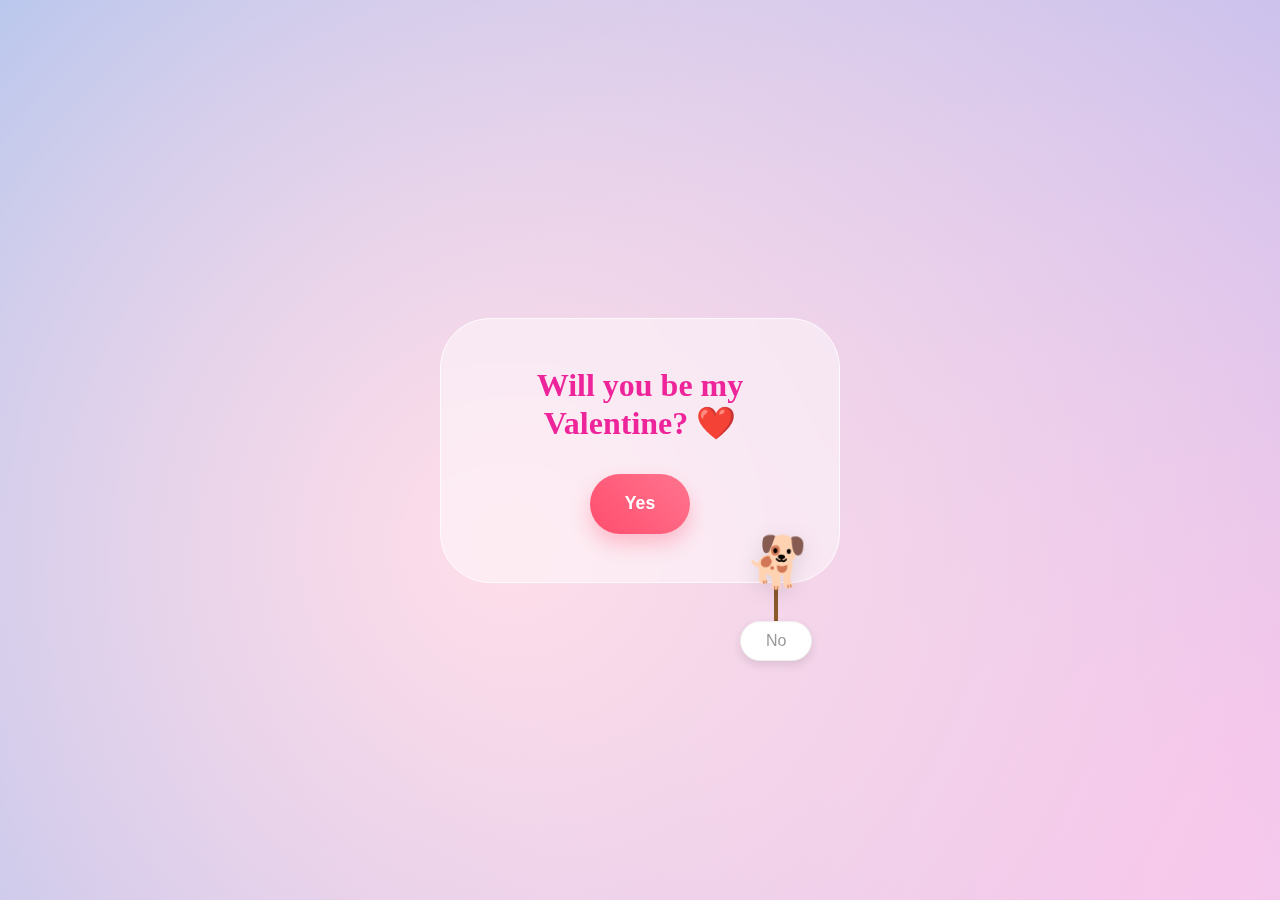
<file: index.html>
<!DOCTYPE html>
<html lang="en">
<head>
    <meta charset="UTF-8">
    <meta name="viewport" content="width=device-width, initial-scale=1.0, maximum-scale=1.0, user-scalable=no">
    <title>Be My Valentine?</title>
    <style>
        :root {
            --pink-light: #ffafcc;
            --pink-hot: #ff4d6d;
        }

        * { margin: 0; padding: 0; box-sizing: border-box; }

        body {
            height: 100vh;
            width: 100vw;
            display: flex;
            justify-content: center;
            align-items: center;
            font-family: 'Georgia', serif;
            overflow: hidden;
            background: radial-gradient(circle at 20% 30%, #ffdee9 0%, transparent 40%),
                        radial-gradient(circle at 80% 70%, #b5e2ff 0%, transparent 40%),
                        radial-gradient(circle at 50% 50%, #fbc2eb 0%, #a6c1ee 100%);
            background-size: 200% 200%;
            animation: aurora 15s ease infinite alternate;
        }

        @keyframes aurora {
            0% { background-position: 0% 50%; }
            100% { background-position: 100% 50%; }
        }

        /* Dog and String Container */
        #dog-chase-unit {
            position: fixed;
            pointer-events: none;
            z-index: 10000;
            display: flex;
            flex-direction: column;
            align-items: center;
            transition: all 0.6s cubic-bezier(0.19, 1, 0.22, 1);
            opacity: 0; /* Hidden until first hover */
        }

        #dog-sprite {
            font-size: 50px;
            transform: scaleX(-1); /* Dog faces left by default */
            filter: drop-shadow(0 5px 10px rgba(0,0,0,0.1));
            animation: dogWobble 0.3s infinite alternate;
        }

        @keyframes dogWobble {
            from { transform: scaleX(-1) translateY(0); }
            to { transform: scaleX(-1) translateY(-10px); }
        }

        /* The Leash/String */
        #string {
            width: 4px;
            height: 40px;
            background: #8b5a2b;
            border-radius: 2px;
            margin: -5px 0;
        }

        /* The Card */
        #card {
            background: rgba(255, 255, 255, 0.45);
            backdrop-filter: blur(20px);
            border: 1px solid rgba(255, 255, 255, 0.7);
            padding: 3rem;
            border-radius: 50px;
            text-align: center;
            z-index: 10;
            width: 90%;
            max-width: 400px;
        }

        h2 { color: #ee259a; font-size: 2rem; margin-bottom: 2rem; }

        .btn-wrap { display: flex; justify-content: center; gap: 20px; min-height: 60px; }

        #yes {
            background: linear-gradient(45deg, var(--pink-hot), #ff758f);
            color: white;
            padding: 12px 35px;
            border-radius: 30px;
            border: none;
            font-size: 1.1rem;
            font-weight: bold;
            cursor: pointer;
            box-shadow: 0 10px 20px rgba(255, 77, 109, 0.3);
            transition: 0.4s;
        }

        /* No button - now wrapped inside the dog unit via JS */
        #no {
            background: white;
            color: #999;
            padding: 10px 25px;
            border-radius: 20px;
            border: 1px solid #eee;
            font-size: 1rem;
            cursor: pointer;
            pointer-events: auto;
            white-space: nowrap;
            box-shadow: 0 4px 10px rgba(0,0,0,0.1);
            animation: buttonFloat 2s infinite ease-in-out;
        }

        @keyframes buttonFloat {
            0%, 100% { transform: translateY(0); }
            50% { transform: translateY(5px); }
        }

        .confetti {
            position: fixed; width: 10px; height: 10px; z-index: 1000;
            animation: fall linear forwards;
        }
        @keyframes fall { to { transform: translateY(100vh) rotate(720deg); } }
    </style>
</head>
<body>

    <div id="dog-chase-unit">
        <div id="dog-sprite">🐕</div>
        <div id="string"></div>
        <button id="no" onmouseover="dogRun()" ontouchstart="dogRun()">No</button>
    </div>

    <div id="card">
        <h2 id="msg">Will you be my Valentine? ❤️</h2>
        <div class="btn-wrap">
            <button id="yes" onclick="celebrate()">Yes</button>
            </div>
    </div>

    <script>
        const dogUnit = document.getElementById('dog-chase-unit');
        const card = document.getElementById('card');
        const noBtn = document.getElementById('no');

        // Position the dog unit initially near the Yes button
        window.onload = () => {
            const rect = card.getBoundingClientRect();
            dogUnit.style.left = (rect.right - 100) + 'px';
            dogUnit.style.top = (rect.bottom - 50) + 'px';
            dogUnit.style.opacity = '1';
        };

        function dogRun() {
            const screenW = window.innerWidth;
            const screenH = window.innerHeight;
            const unitW = dogUnit.offsetWidth;
            const unitH = dogUnit.offsetHeight;
            const cardRect = card.getBoundingClientRect();
            const margin = 40;

            let newX, newY;
            let isSafe = false;

            // The Chase Logic
            while (!isSafe) {
                newX = Math.random() * (screenW - unitW - margin * 2) + margin;
                newY = Math.random() * (screenH - unitH - margin * 2) + margin;

                // Collision with card
                const buffer = 60;
                const overlapsCard = (
                    newX > cardRect.left - buffer && 
                    newX < cardRect.right + buffer && 
                    newY > cardRect.top - buffer && 
                    newY < cardRect.bottom + buffer
                );

                if (!overlapsCard) isSafe = true;
            }

            // Direction facing logic
            const currentX = parseFloat(dogUnit.style.left) || 0;
            const dogSprite = document.getElementById('dog-sprite');
            if (newX > currentX) {
                dogSprite.style.transform = "scaleX(1)"; // Run right
            } else {
                dogSprite.style.transform = "scaleX(-1)"; // Run left
            }

            dogUnit.style.left = newX + 'px';
            dogUnit.style.top = newY + 'px';
        }

        function celebrate() {
            dogUnit.style.display = 'none';
            document.getElementById('msg').innerHTML = "I knew you couldn't say no! 🌸💖";
            document.getElementById('yes').style.transform = "scale(1.5)";
            document.getElementById('yes').innerHTML = "YAY! ✨";

            for (let i = 0; i < 150; i++) {
                const confetti = document.createElement('div');
                confetti.className = 'confetti';
                confetti.style.left = Math.random() * 100 + "vw";
                confetti.style.top = "-20px";
                confetti.style.backgroundColor = `hsl(${Math.random() * 20 + 340}, 100%, 70%)`;
                confetti.style.animationDuration = (Math.random() * 2 + 2) + "s";
                document.body.appendChild(confetti);
            }
        }
    </script>
</body>
</html>
</file>
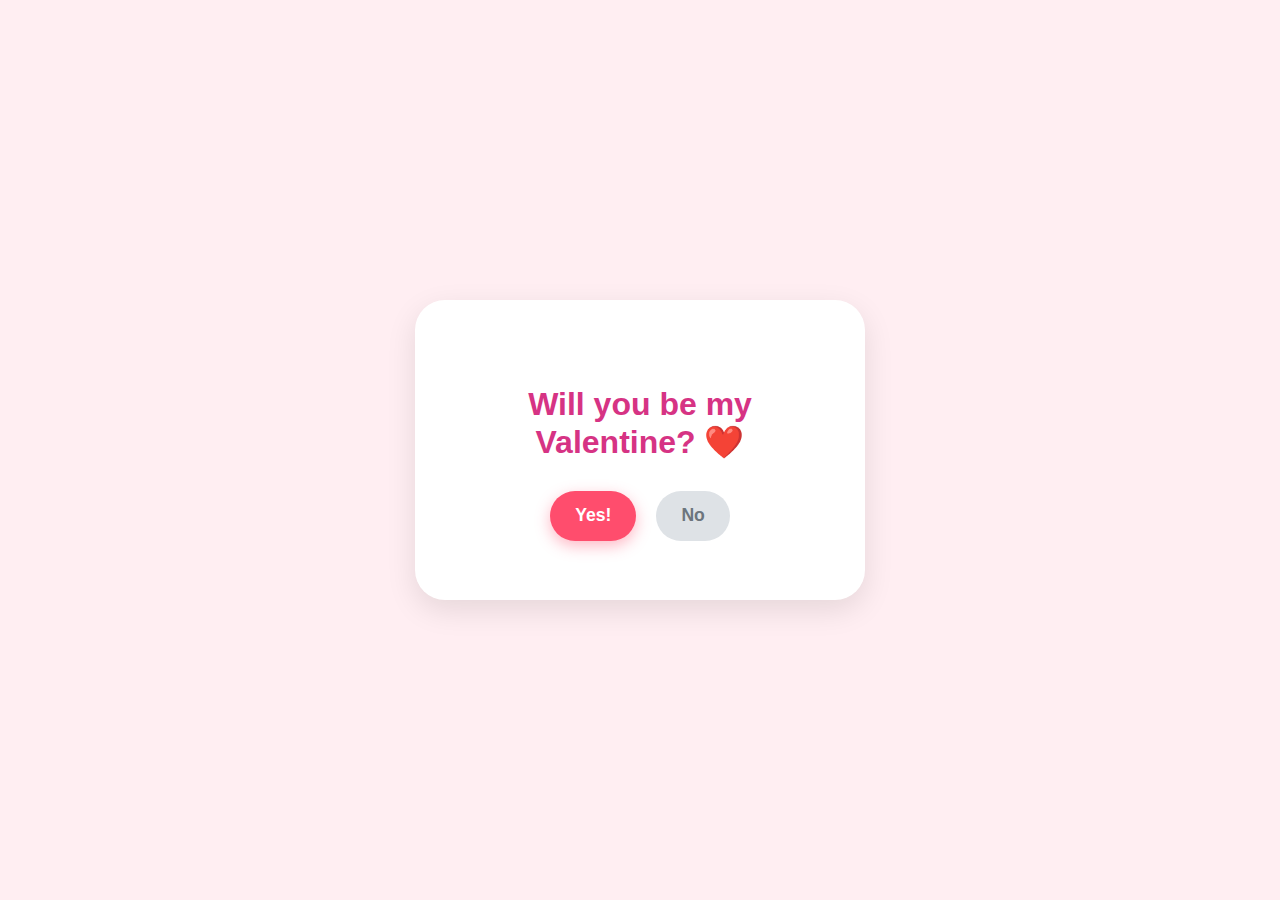
<file: val.html>
<!DOCTYPE html>
<html lang="en">
<head>
    <meta charset="UTF-8">
    <meta name="viewport" content="width=device-width, initial-scale=1.0">
    <title>Be My Valentine?</title>
    <style>
        body {
            display: flex;
            justify-content: center; 
            align-items: center; 
            height: 100vh; 
            margin: 0;
            background-color: #ffeef2;
            font-family: 'Segoe UI', Tahoma, Geneva, Verdana, sans-serif;
            overflow: hidden;
        }

        #card {
            text-align: center;
            padding: 50px;
            background-color: white;
            border-radius: 30px;
            box-shadow: 0 10px 30px rgba(0,0,0,0.1);
            width: 350px;
            min-height: 200px;
            display: flex;
            flex-direction: column;
            justify-content: center;
            align-items: center;
        }

        h2 {
            color: #d63384;
            font-size: 2rem;
            margin-bottom: 30px;
        }

        .btn-container {
            display: flex;
            gap: 20px;
            position: relative;
            width: 100%;
            justify-content: center;
            height: 50px;
        }

        button {
            padding: 12px 25px;
            font-weight: bold;
            font-size: 1.1rem;
            border-radius: 50px;
            border: none;
            cursor: pointer;
            transition: transform 0.2s ease, background-color 0.3s ease;
        }

        #yes {
            background-color: #ff4d6d;
            color: white;
            box-shadow: 0 5px 15px rgba(255, 77, 109, 0.4);
        }

        #yes:hover {
            transform: scale(1.2);
            background-color: #ff0a54;
        }

        /* Fixed No button positioning */
        #no {
            background-color: #dee2e6;
            color: #6c757d;
            position: relative; /* Changed from absolute to relative for start */
            z-index: 999;
        }

        .confetti {
            position: absolute;
            width: 10px;
            height: 10px;
            top: -10px;
            z-index: 1000;
            border-radius: 50%;
            animation: fall linear forwards;
        }

        @keyframes fall {
            to { transform: translateY(100vh) rotate(360deg); }
        }
    </style>
</head>
<body>

    <div id="card">
        <h2 id="question">Will you be my Valentine? ❤️</h2>
        <div class="btn-container">
            <button id="yes" onclick="celebrate()">Yes!</button>
            <button id="no" onmouseover="moveNo()" onclick="moveNo()">No</button>
        </div>
    </div>

    <script>
        const noBtn = document.getElementById("no");
        const question = document.getElementById("question");

        function moveNo() {
            // Once they hover, we switch it to fixed so it can fly anywhere on the screen
            noBtn.style.position = "fixed";
            
            // Calculate random coordinates
            const x = Math.random() * (window.innerWidth - noBtn.offsetWidth);
            const y = Math.random() * (window.innerHeight - noBtn.offsetHeight);
            
            noBtn.style.left = x + "px";
            noBtn.style.top = y + "px";
        }

        function celebrate() {
            question.innerHTML = "Yay! Best Day Ever! 💖🌹";
            noBtn.style.display = "none";
            document.getElementById("yes").style.transform = "scale(1.5)";
            
            for (let i = 0; i < 100; i++) {
                createConfetti();
            }
        }

        function createConfetti() {
            const confetti = document.createElement('div');
            confetti.classList.add('confetti');
            const colors = ['#ff4d6d', '#ff758f', '#ff8fa3', '#ffb3c1', '#c9184a'];
            confetti.style.backgroundColor = colors[Math.floor(Math.random() * colors.length)];
            confetti.style.left = Math.random() * 100 + "vw";
            confetti.style.animationDuration = (Math.random() * 3 + 2) + "s";
            confetti.style.opacity = Math.random();
            document.body.appendChild(confetti);
            setTimeout(() => { confetti.remove(); }, 5000);
        }
    </script>
</body>
</html>
</file>
